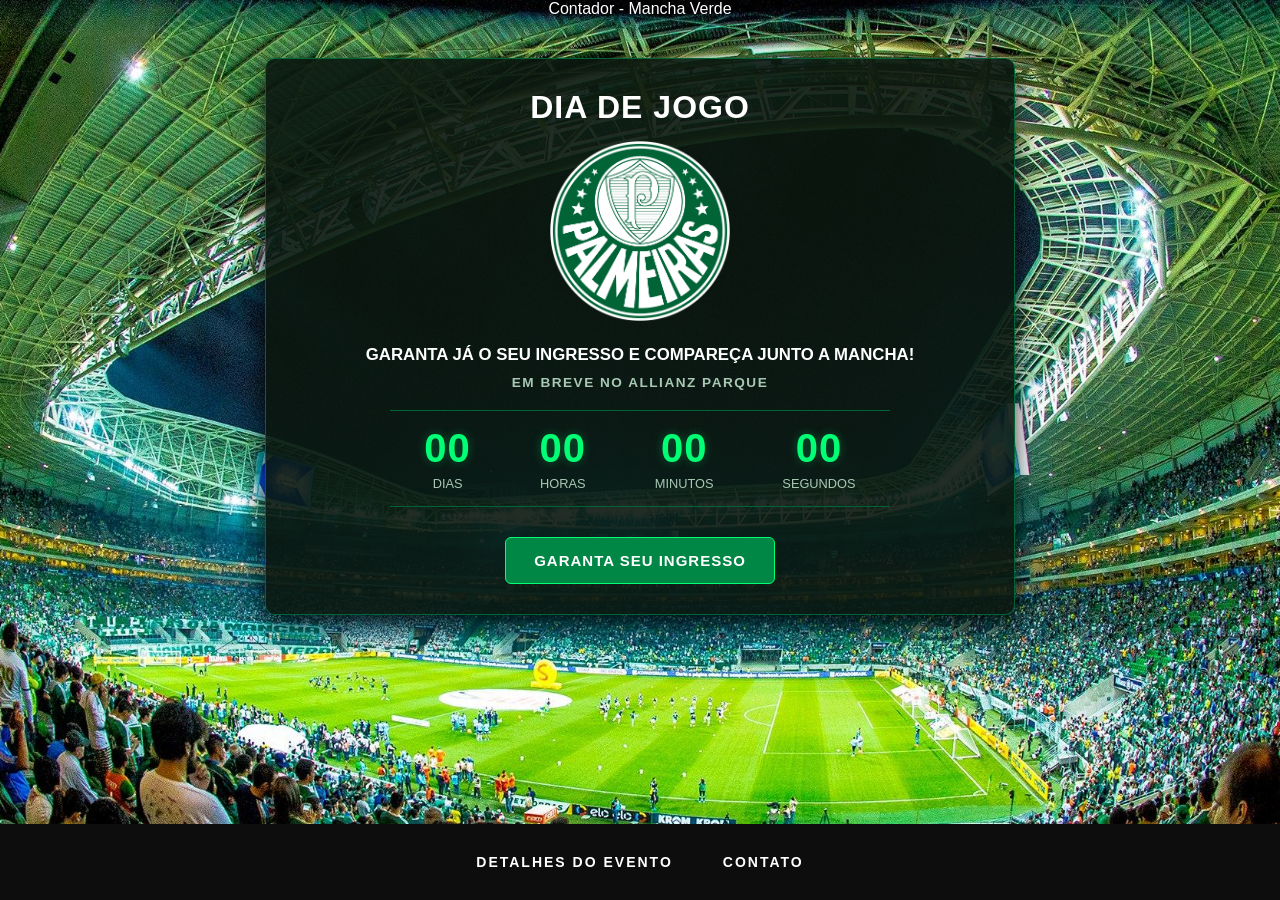
<file: index.html>
<!DOCTYPE html>
<html lang="pt-br">
<head>
    <meta charset="UTF-8">
    <meta name="viewport" content="width=device-width, initial-scale=1.0">
   <link rel="stylesheet" href="ProjetoContador/paginas/home/style.css">
    <link rel=""
    <title> Contador - Mancha Verde</title>
</head>
<body>

    <main class="container">
        <div class="card-conteudo home-card">
            <div class="title">
                <h1>DIA DE JOGO</h1>
                <img class="eu" src="ProjetoContador/assets/logo.png" alt="Logo Mancha Verde">
                <h3>GARANTA JÁ O SEU INGRESSO E COMPAREÇA JUNTO A MANCHA!</h3>
                <p class="subtitulo">EM BREVE NO ALLIANZ PARQUE</p>
            </div>

            <div class="countdown">
                <div>
                    <h1 id="dias">00</h1>
                    <p>Dias</p>
                </div>
                <div>
                    <h1 id="horas">00</h1>
                    <p>Horas</p>
                </div>
                <div>
                    <h1 id="minutos">00</h1>
                    <p>Minutos</p>
                </div>
                <div>
                    <h1 id="segundos">00</h1>
                    <p>Segundos</p>
                </div>
            </div>

            <button class="botao-brilhante">Garanta seu Ingresso</button>
        </div>
    </main>

    <footer class="rodape-moderno">
        <div class="rodape-links">
            <a href="http://localhost:8080/ProjetoContador/paginas/detalhes/detalhes.html">DETALHES DO EVENTO</a>
            <a href="http://localhost:8080/ProjetoContador/paginas/contatos/contato.html">CONTATO</a>
        </div>
    </footer>
    <script src="ProjetoContador/paginas/home/script.js"></script>
</body>
</html>
</file>
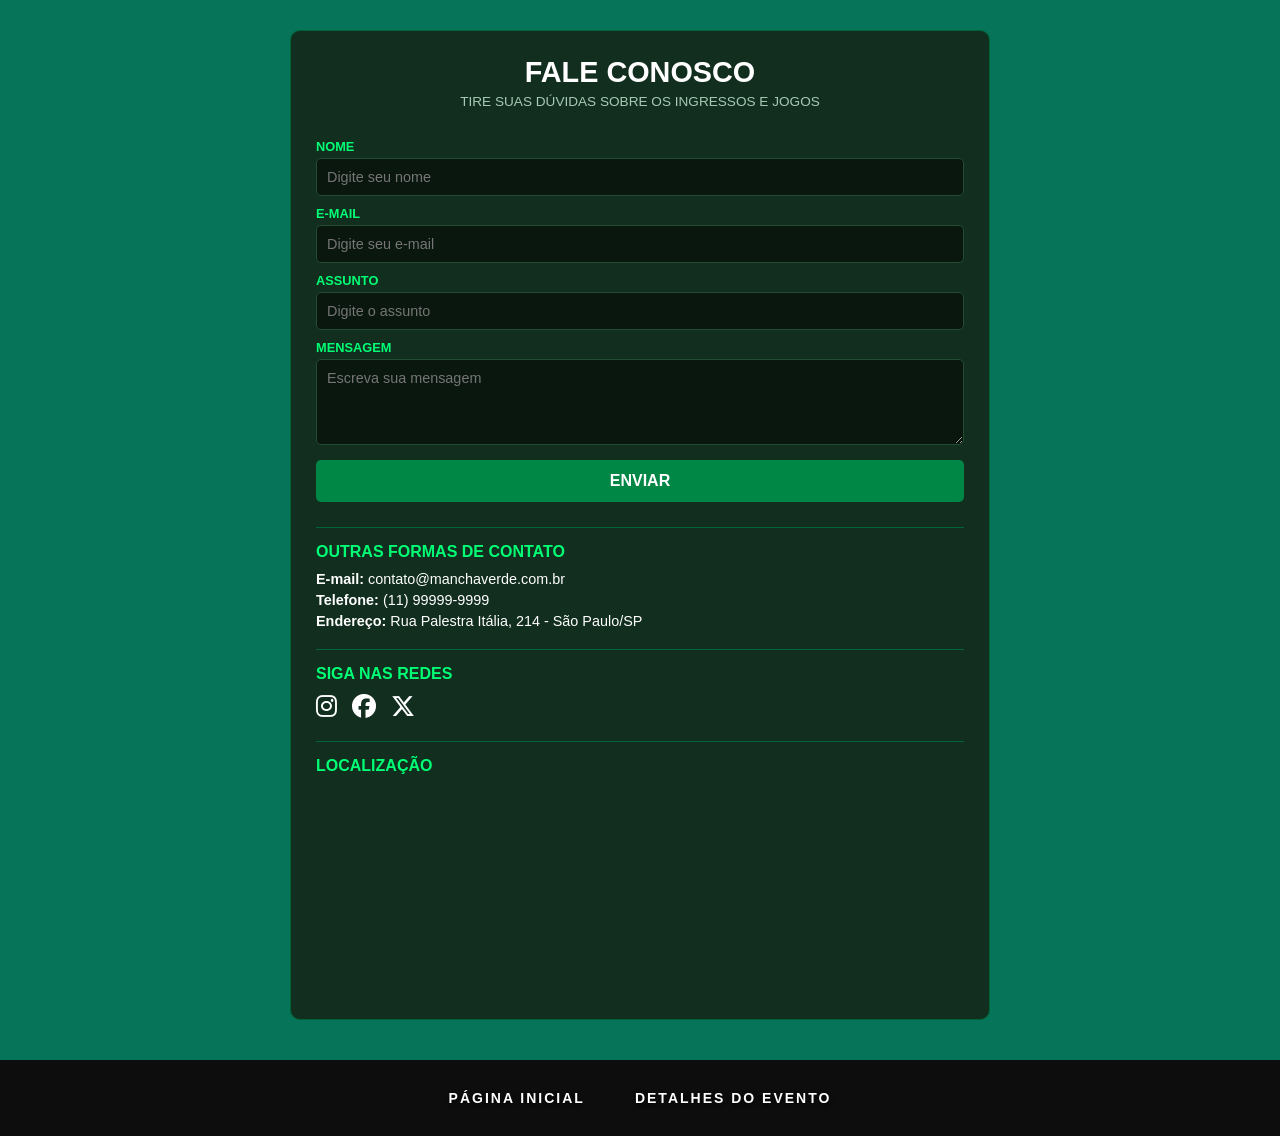
<file: ProjetoContador/paginas/contatos/contato.html>
<!DOCTYPE html>
<html lang="pt-br">
<head>
    <meta charset="UTF-8">
    <meta name="viewport" content="width=device-width, initial-scale=1.0">
    <link rel="stylesheet" href="style.css">
    <link rel="stylesheet" href="https://cdnjs.cloudflare.com/ajax/libs/font-awesome/6.5.1/css/all.min.css">
    <title>Contato - Contador</title>
</head>
<body>

    <main class="container">
        <h1>FALE CONOSCO</h1>
        <p class="subtitulo">TIRE SUAS DÚVIDAS SOBRE OS INGRESSOS E JOGOS</p>

        <form action="#" method="POST">
            <label for="nome">NOME</label>
            <input type="text" id="nome" placeholder="Digite seu nome" required>

            <label for="email">E-MAIL</label>
            <input type="email" id="email" placeholder="Digite seu e-mail" required>

            <label for="assunto">ASSUNTO</label>
            <input type="text" id="assunto" placeholder="Digite o assunto" required>

            <label for="mensagem">MENSAGEM</label>
            <textarea id="mensagem" rows="4" placeholder="Escreva sua mensagem" required></textarea>

            <button type="submit">ENVIAR</button>
        </form>

        <div class="info-box">
            <h3>OUTRAS FORMAS DE CONTATO</h3>
            <p><strong>E-mail:</strong> contato@manchaverde.com.br</p>
            <p><strong>Telefone:</strong> (11) 99999-9999</p>
            <p><strong>Endereço:</strong> Rua Palestra Itália, 214 - São Paulo/SP</p>
        </div>

        <div class="redes-sociais">
            <h3>SIGA NAS REDES</h3>
            <div class="icones">
                <a href="https://www.instagram.com/palmeiras/?hl=pt-br" target="_blank"><i class="fa-brands fa-instagram"></i></a>
                <a href="https://www.facebook.com/Palmeiras/?locale=pt_BR" target="_blank"><i class="fa-brands fa-facebook"></i></a>
                <a href="https://x.com/Palmeiras" target="_blank"><i class="fa-brands fa-x-twitter"></i></a>
            </div>
        </div>

        <div class="mapa-box">
            <h3>LOCALIZAÇÃO</h3>
            <iframe 
                src="https://www.google.com/maps/embed?pb=!1m18!1m12!1m3!1d3657.834789547087!2d-46.6787883!3d-23.5293674!2m3!1f0!2f0!3f0!3m2!1i1024!2i768!4f13.1!3m3!1m2!1s0x94ce5784f1b4d081%3A0xb3caefda9d17d59b!2sAllianz%20Parque!5e0!3m2!1spt-BR!2sbr" 
                width="100%" 
                height="200" 
                style="border:0;" 
                allowfullscreen="" 
                loading="lazy">
            </iframe>
        </div>
    </main>

    <footer class="rodape-moderno">
        <div class="rodape-links">
            <a href="http://localhost:8080/index.html">PÁGINA INICIAL</a>
            <a href="http://localhost:8080/ProjetoContador/paginas/detalhes/detalhes.html">DETALHES DO EVENTO</a>
        </div>
    </footer>

</body>
</html>
</file>
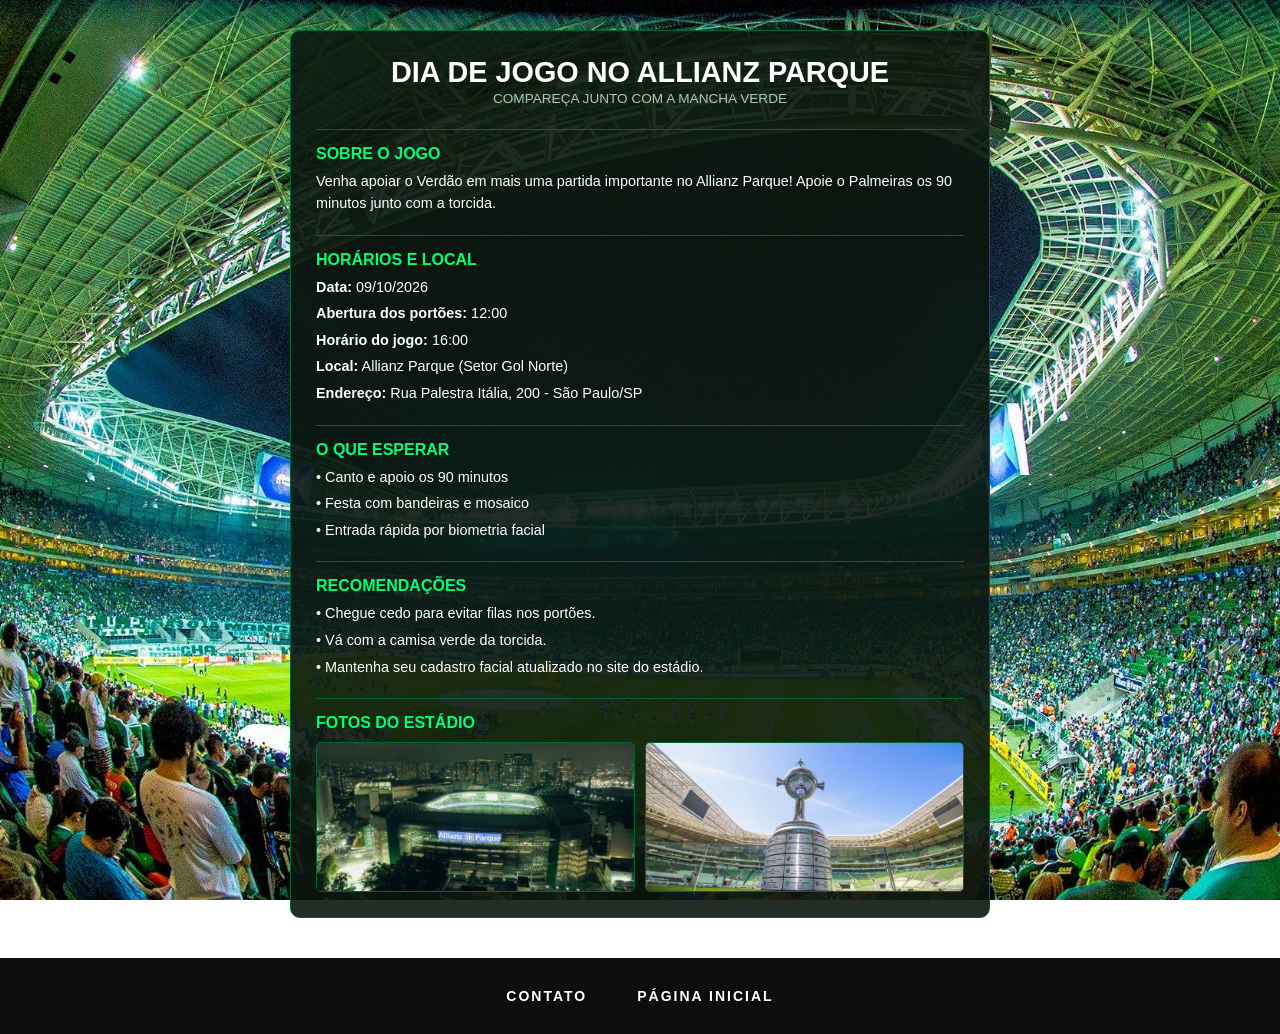
<file: ProjetoContador/paginas/detalhes/detalhes.html>
<!DOCTYPE html>
<html lang="pt-br">
<head>
    <meta charset="UTF-8">
    <meta name="viewport" content="width=device-width, initial-scale=1.0">
    <title>Detalhes do Jogo</title>
    <link rel="stylesheet" href="style.css">
</head>
<body>

    <main class="container">
        <h1>DIA DE JOGO NO ALLIANZ PARQUE</h1>
        <p class="subtitulo">COMPAREÇA JUNTO COM A MANCHA VERDE</p>

        <div class="bloco">
            <h3>SOBRE O JOGO</h3>
            <p>Venha apoiar o Verdão em mais uma partida importante no Allianz Parque! Apoie o Palmeiras os 90 minutos junto com a torcida.</p>
        </div>

        <div class="bloco">
            <h3>HORÁRIOS E LOCAL</h3>
            <p><Strong>Data:</Strong> 09/10/2026</p>
            <p><strong>Abertura dos portões:</strong> 12:00</p>
            <p><strong>Horário do jogo:</strong> 16:00</p>
            <p><strong>Local:</strong> Allianz Parque (Setor Gol Norte)</p>
            <p><strong>Endereço:</strong> Rua Palestra Itália, 200 - São Paulo/SP</p>
        </div>

        <div class="bloco">
            <h3>O QUE ESPERAR</h3>
            <p>• Canto e apoio os 90 minutos</p>
            <p>• Festa com bandeiras e mosaico</p>
            <p>• Entrada rápida por biometria facial</p>
        </div>

        <div class="bloco">
            <h3>RECOMENDAÇÕES</h3>
            <p>• Chegue cedo para evitar filas nos portões.</p>
            <p>• Vá com a camisa verde da torcida.</p>
            <p>• Mantenha seu cadastro facial atualizado no site do estádio.</p>
        </div>

        <div class="bloco">
            <h3>FOTOS DO ESTÁDIO</h3>
            <div class="galeria">
                <img src="../../assets/estadio1.jfif" alt="Allianz Parque">
                <img src="../../assets/estadio2.jpeg" alt="Torcida">
            </div>
        </div>
    </main>

    <footer class="rodape-moderno">
        <div class="rodape-links">
            <a href="http://localhost:8080/ProjetoContador/paginas/contatos/contato.html">CONTATO</a>
            <a href="http://localhost:8080/index.html">PÁGINA INICIAL</a>
        </div>
    </footer>

</body>
</html>
</file>
<file: ProjetoContador/paginas/home/style.css>
* {
    margin: 0;
    padding: 0;
    box-sizing: border-box;
}

body {
    font-family: Arial, sans-serif;
    color: #ffffff;
    background-color: #0d0d0d;
    background-image: url('../../assets/allianz.jpg');
    background-size: cover;
    background-position: center;
    background-repeat: no-repeat;
    background-attachment: fixed;
    min-height: 100vh;
    display: flex;
    flex-direction: column;
    align-items: center;
    justify-content: space-between;
}

.container {
    width: 100%;
    display: flex;
    flex-direction: column;
    align-items: center;
    padding-top: 20px;
    flex: 1;
}

.card-conteudo {
    max-width: 750px;
    width: 90%;
    margin: 20px auto;
    background: rgba(10, 23, 15, 0.90);
    padding: 30px;
    border-radius: 10px;
    border: 1px solid #006437;
    box-shadow: 0 10px 25px rgba(0, 0, 0, 0.8);
    text-align: center;
}

.home-card h1 {
    font-size: 2rem;
    color: #ffffff;
    letter-spacing: 1px;
    margin-bottom: 5px;
}

.home-card h3 {
    font-size: 1.05rem;
    color: #ffffff;
    margin: 10px 0;
}

.subtitulo {
    font-size: 0.85rem;
    color: #a8c9b4;
    letter-spacing: 1.5px;
    text-transform: uppercase;
    font-weight: bold;
    margin-bottom: 15px;
}

.eu {
    width: 180px;
    height: 180px;
    object-fit: contain;
    margin: 10px 0;
}

.countdown {
    display: flex;
    width: 100%;
    max-width: 500px;
    justify-content: space-around;
    margin: 20px auto;
    padding: 15px 0;
    border-top: 1px solid #006437;
    border-bottom: 1px solid #006437;
}

.countdown h1 {
    font-size: 2.5rem;
    color: #00ff75;
    text-shadow: 0 0 10px rgba(0, 255, 117, 0.3);
}

.countdown p {
    font-size: 0.8rem;
    color: #a8c9b4;
    text-transform: uppercase;
    margin-top: 4px;
}

.botao-brilhante {
    padding: 14px 28px;
    font-size: 15px;
    font-weight: bold;
    color: #ffffff;
    background-color: #008746;
    border: 1px solid #00ff75;
    border-radius: 6px;
    cursor: pointer;
    transition: all 0.3s ease-in-out;
    text-transform: uppercase;
    letter-spacing: 1px;
    margin-top: 10px;
}

.botao-brilhante:hover {
    background-color: #00b35c;
    box-shadow: 0 0 15px rgba(0, 255, 117, 0.6);
    transform: scale(1.05);
}

.rodape-moderno {
    width: 100%;
    padding: 30px 0;
    margin-top: auto;
    background-color: #0d0d0d;
    display: flex;
    justify-content: center;
    align-items: center;
}

.rodape-links {
    display: flex;
    gap: 50px;
}

.rodape-links a {
    color: #ffffff;
    text-decoration: none;
    font-family: Arial, sans-serif;
    font-size: 14px;
    font-weight: bold;
    letter-spacing: 2px;
    text-transform: uppercase;
    transition: all 0.3s ease;
}

.rodape-links a:hover {
    color: #00ff75;
    transform: scale(1.15);
}
</file>
<file: ProjetoContador/paginas/contatos/style.css>
* {
    margin: 0;
    padding: 0;
    box-sizing: border-box;
    font-family: Arial, sans-serif;
}

body {
    background-image: url('../../assets/fundoverde.png');
    background-size: cover;
    background-position: center;
    background-repeat: no-repeat;
    background-attachment: fixed;
    text-align: center;
    color: #ffffff;
    
    padding: 30px 0 0 0;
    min-height: 100vh;
    display: flex;
    flex-direction: column;
}

.container {
    max-width: 700px;
    width: 90%;
    margin: 0 auto;
    background-color: rgba(18, 43, 28, 0.95);
    padding: 25px;
    border-radius: 10px;
    border: 1px solid #006437;
    flex: 1;
}

h1 {
    font-size: 1.8rem;
    margin-bottom: 5px;
}

.subtitulo {
    font-size: 0.85rem;
    color: #a8c9b4;
    margin-bottom: 20px;
}

/* Formulário */
form {
    display: flex;
    flex-direction: column;
    text-align: left;
    margin-bottom: 25px;
}

label {
    font-size: 0.8rem;
    font-weight: bold;
    color: #00ff75;
    margin: 10px 0 4px 0;
}

input, textarea {
    width: 100%;
    padding: 10px;
    border-radius: 5px;
    border: 1px solid #234c32;
    background-color: #0a170f;
    color: #ffffff;
    font-size: 0.9rem;
}

button {
    margin-top: 15px;
    padding: 12px;
    background-color: #008746;
    color: #ffffff;
    border: none;
    border-radius: 5px;
    font-size: 1rem;
    font-weight: bold;
    cursor: pointer;
}

button:hover {
    background-color: #00b35c;
    transition: all 0.3s ease-in-out;
    transform: scale(1.05);
}

.info-box, .redes-sociais, .mapa-box {
    margin-top: 20px;
    padding-top: 15px;
    border-top: 1px solid #006437;
    text-align: left;
}

h3 {
    font-size: 1rem;
    color: #00ff75;
    margin-bottom: 10px;
}

.info-box p {
    font-size: 0.9rem;
    margin-bottom: 5px;
}

.icones {
    display: flex;
    gap: 15px;
}

.icones a {
    color: #ffffff;
    font-size: 1.5rem;
    text-decoration: none;
}

.icones a:hover {
    color: #00ff75;
    transform: scale(1.15);
}

.mapa-box iframe {
    border-radius: 5px;
    margin-top: 5px;
}

.rodape-moderno {
    width: 100%;
    margin-top: 40px;
    padding: 30px 0;
    border: none;
    background-color: #0d0d0d;
    background: #0d0d0d;   
    display: flex;
    justify-content: center;
    align-items: center;
}

.rodape-links {
    display: flex;
    gap: 50px; 
}

.rodape-links a {
    color: #ffffff;
    text-decoration: none;
    font-family: 'Helvetica Neue', Arial, sans-serif;
    font-size: 14px;
    font-weight: 600; 
    letter-spacing: 2px; 
    text-transform: uppercase;
    text-shadow: 0px 2px 4px rgba(0, 0, 0, 0.9); 
    transition: all 0.3s ease;
}

.rodape-links a:hover {
    color: rgb(15, 194, 96);
    transform: scale(1.15);
}
</file>
<file: ProjetoContador/paginas/detalhes/style.css>
* {
    margin: 0;
    padding: 0;
    box-sizing: border-box;
    font-family: Arial, sans-serif;
}

body {
    background-image: url('../../assets/allianz.jpg');
    background-size: cover;
    background-position: center;
    background-repeat: no-repeat;
    background-attachment: fixed;
    text-align: center;
    color: #ffffff;
    padding: 30px 0 0 0;
    min-height: 100vh;
    display: flex;
    flex-direction: column;
}

.container {
    max-width: 700px;
    width: 90%;
    margin: 0 auto;
    background-color: rgba(10, 23, 15, 0.90);
    padding: 25px;
    border-radius: 10px;
    border: 1px solid #006437;
    flex: 1;
    text-align: left;
}

h1 {
    font-size: 1.8rem;
    color: #ffffff;
    text-align: center;
}

.subtitulo {
    font-size: 0.85rem;
    color: #a8c9b4;
    text-align: center;
    margin-bottom: 20px;
}

.bloco {
    margin-top: 20px;
    padding-top: 15px;
    border-top: 1px solid #006437;
}

h3 {
    font-size: 1rem;
    color: #00ff75;
    margin-bottom: 8px;
}

p {
    font-size: 0.9rem;
    line-height: 1.5;
    color: #ffffff;
    margin-bottom: 5px;
}

.galeria {
    display: flex;
    gap: 10px;
    margin-top: 10px;
}

.galeria img {
    width: 50%;
    height: 150px;
    object-fit: cover;
    border-radius: 5px;
    border: 1px solid #006437;
}

.rodape-moderno {
    width: 100%;
    margin-top: 40px;
    padding: 30px 0;
    background-color: #0d0d0d;
    background: #0d0d0d;
    display: flex;
    justify-content: center;
    align-items: center;
}

.rodape-links {
    display: flex;
    gap: 50px; 
}

.rodape-links a {
    color: #ffffff;
    text-decoration: none;
    font-family: Arial, sans-serif;
    font-size: 14px;
    font-weight: bold; 
    letter-spacing: 2px; 
    text-transform: uppercase;
    transition: all 0.3s ease;
}

.rodape-links a:hover {
    color: #00ff75;
    transform: scale(1.15);
    transition: all 0.3s ease;
}
</file>
